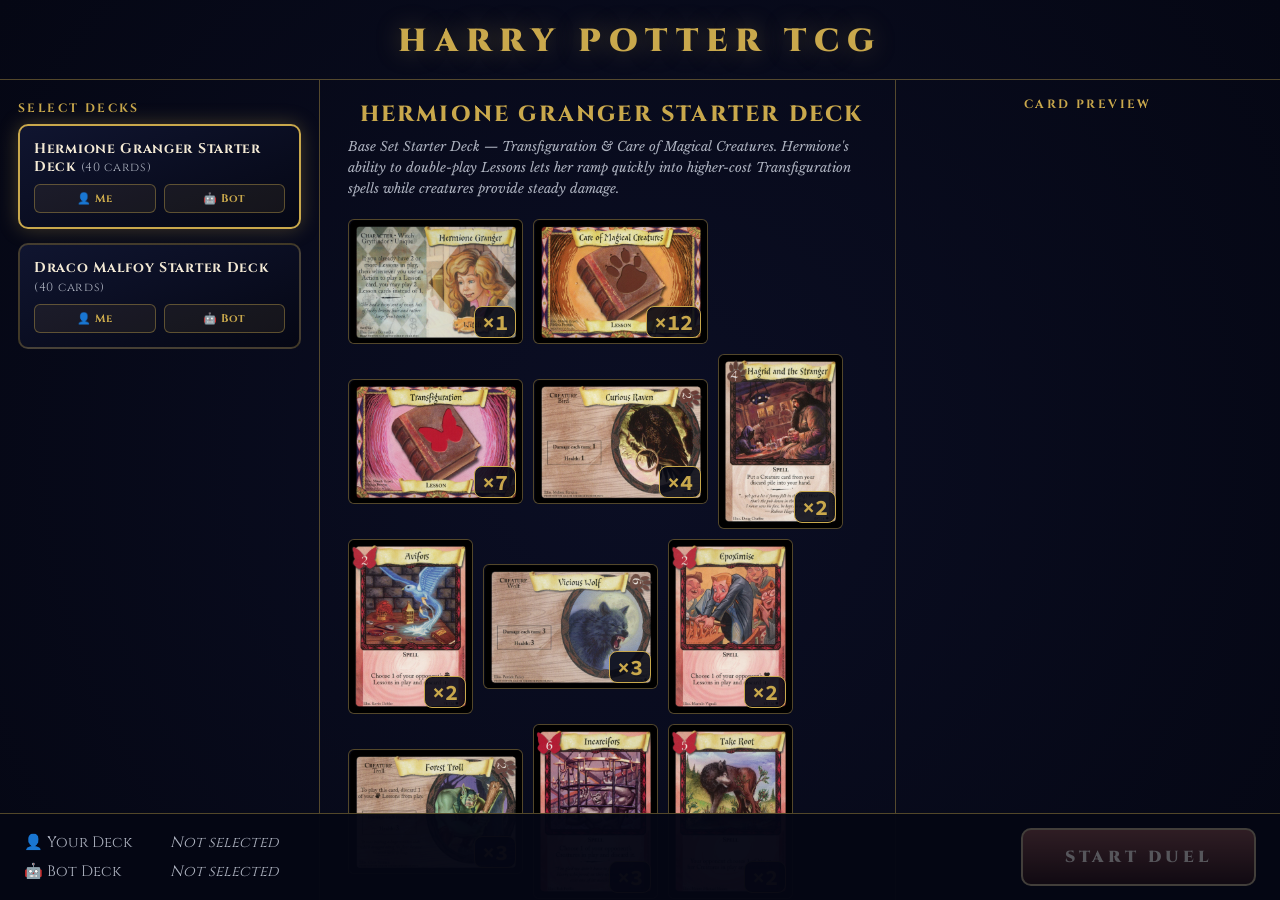
<file: index.html>
<!DOCTYPE html>
<html lang="en">
<head>
  <meta charset="UTF-8">
  <meta name="viewport" content="width=device-width, initial-scale=1.0">
  <title>Harry Potter TCG</title>
  <link rel="preconnect" href="https://fonts.googleapis.com">
  <link rel="preconnect" href="https://fonts.gstatic.com" crossorigin>
  <link href="https://fonts.googleapis.com/css2?family=Cinzel:wght@400;600;700;800&family=Libre+Baskerville:ital,wght@0,400;0,700;1,400&family=Source+Code+Pro:wght@400;600;700&display=swap" rel="stylesheet">
  <link rel="stylesheet" href="css/base.css">
  <link rel="stylesheet" href="css/sidebar.css">
  <link rel="stylesheet" href="css/board.css">
  <link rel="stylesheet" href="css/cards.css">
  <link rel="stylesheet" href="css/overlays.css">
  <link rel="stylesheet" href="css/modals.css">
  <script src="js/version.js"></script>
</head>
<body>

<script>
  // Redirect to deck selection if no deck choice has been made yet
  if (!localStorage.getItem(STORAGE_KEY)) {
    location.replace('deck_select.html');
  }
</script>

<!-- Game Over Screen -->
<div class="overlay" id="gameover-screen" style="display:none">
  <div class="overlay-box">
    <div class="overlay-title" id="gameover-title"></div>
    <div class="overlay-subtitle" id="gameover-subtitle"></div>
    <div class="gameover-stats" id="gameover-stats"></div>
    <button class="overlay-btn" onclick="UI.restartGame()">PLAY AGAIN</button>
    <button class="overlay-btn ghost-btn" onclick="UI.changeDecks()">CHANGE DECKS</button>
  </div>
</div>

<!-- Hermione Ability Prompt -->
<div id="hermione-prompt">
  <span>Hermione: Play a second lesson for free?</span>
  <button class="hermione-btn" id="btn-hermione-skip" onclick="UI.hermioneSkip()">Skip</button>
</div>

<!-- Target Selection Banner -->
<div id="target-banner">
  <span>Choose a target for your spell</span>
  <button class="hermione-btn" onclick="UI.cancelTargetMode()">Cancel</button>
</div>

<!-- Take Root: opponent-forced creature discard prompt -->
<div id="take-root-banner">
  <span>Take Root — choose one of your creatures to discard</span>
</div>

<!-- Spell Staging (injected by JS) -->
<div id="spell-staging-container"></div>

<!-- ══════════════════════════════════════════
     MAIN BOARD
     ══════════════════════════════════════════ -->
<main class="board-main">

  <!-- Bot Hand (top) -->
  <div class="bot-hand-row" id="bot-hand-row">
    <div class="play-area-deck-name bot-area-name" id="bot-deck-name">BOT</div>
    <div class="bot-hand-fan" id="bot-hand"></div>
  </div>

  <!-- Bot Board Half -->
  <div class="board-half" id="bot-board-half">
    <div class="board-zone char-zone" id="bot-character-zone">
      <span class="zone-title">Character</span>
      <div class="char-card bot-char" id="bot-character-card"></div>
    </div>
    <div class="lessons-panel" id="bot-lessons-zone">
      <span class="zone-title">Lessons</span>
    </div>
    <div class="board-zones-center">
      <div class="board-zone" id="bot-creatures-zone">
        <span class="zone-title">Creatures</span>
      </div>
    </div>
    <div class="edge-pile">
      <div class="pile-card discard-card" id="bot-discard">
        <span class="zone-title">Discard</span>
        <span class="pile-badge discard-badge" id="bot-discard-count">0</span>
      </div>
      <div class="pile-card deck-card" id="bot-deck">
        <span class="pile-badge" id="bot-deck-count">40</span>
      </div>
    </div>
  </div>

  <!-- Center Strip -->
  <div class="center-strip">
    <div class="action-indicator" id="action-indicator">
      <div class="big-action-dot" id="big-action-dot-1"></div>
      <div class="big-action-dot" id="big-action-dot-2"></div>
    </div>
  </div>

  <!-- Player Board Half -->
  <div class="board-half" id="player-board-half">
    <div class="board-zone char-zone" id="player-character-zone">
      <span class="zone-title">Character</span>
      <div class="char-card player-char" id="player-character-card"></div>
    </div>
    <div class="lessons-panel" id="player-lessons-zone">
      <span class="zone-title">Lessons</span>
    </div>
    <div class="board-zones-center">
      <div class="board-zone" id="player-creatures-zone">
        <span class="zone-title">Creatures</span>
      </div>
    </div>
    <div class="edge-pile">
      <div class="pile-card deck-card player-deck-card" id="player-deck">
        <span class="pile-badge player-badge" id="player-deck-count">40</span>
      </div>
      <div class="pile-card discard-card player-discard-card" id="player-discard">
        <span class="zone-title">Discard</span>
        <span class="pile-badge player-badge discard-badge" id="player-discard-count">0</span>
      </div>
    </div>
  </div>

  <!-- Player Hand (bottom) -->
  <div class="player-hand-row" id="player-hand-row">
    <div class="play-area-deck-name player-area-name" id="player-deck-name">YOU</div>
    <div class="player-hand-fan" id="player-hand"></div>
    <div class="play-area-controls">
      <button class="ctrl-btn" id="btn-draw" disabled onclick="UI.onDrawCard()">Draw (1)</button>
      <button class="ctrl-btn draw-btn" id="btn-end-turn" disabled onclick="UI.onEndTurn()">End Turn</button>
    </div>
  </div>

</main>

<!-- ══════════════════════════════════════════
     SIDEBAR — Bot info, Log, Player info
     ══════════════════════════════════════════ -->
<aside class="sidebar-left">

  <!-- Game Log -->
  <div class="log-section">
    <div class="log-header-bar">
      <span class="log-title">Duel Log</span>
      <span class="log-turn" id="log-turn">Turn 1</span>
    </div>
    <div id="game-log"></div>
  </div>

</aside>

<div id="card-hover-preview"></div>

<!-- Discard Viewer Modal -->
<div class="discard-viewer-overlay" id="discard-viewer" style="display:none">
  <div class="discard-viewer-modal">
    <div class="discard-viewer-header">
      <h2 class="discard-viewer-title" id="discard-viewer-title">Discard Pile</h2>
      <button class="discard-viewer-close" id="discard-viewer-close" type="button">&times;</button>
    </div>
    <div class="discard-viewer-grid" id="discard-viewer-grid"></div>
  </div>
</div>

<script src="js/cards.js"></script>
<script src="js/game.js"></script>
<script src="js/bot.js"></script>
<script src="js/ui.js"></script>
</body>
</html>
</file>
<file: css/base.css>
/* ══════════════════════════════════════════════
   DESIGN TOKENS
   ══════════════════════════════════════════════ */
:root {
  --bg: #050714;
  --panel: rgba(10,14,39,0.9);
  --panel-dark: #070a1a;
  --gold: #c9a84c;
  --gold-glow: #e8a317;
  --bot-blue: #7b8ea0;
  --damage: #c0392b;
  --heal: #27ae60;
  --text: #e8e4d9;
  --text-dim: #aeb3c0;
  --parchment: #f4ead5;
  --parchment-dark: #d8cba8;

  /* card type borders */
  --c-creature: #a93226;
  --c-lesson-C: #3498db;
  --c-lesson-P: #9b59b6;
  --c-lesson-T: #e67e22;
  --c-lesson-F: #5a7a3a;
  --c-lesson-Q: #c9a84c;

  --f-heading: 'Cinzel', serif;
  --f-body: 'Libre Baskerville', serif;
  --f-mono: 'Source Code Pro', monospace;
}

*, *::before, *::after { box-sizing: border-box; margin: 0; padding: 0; }

body {
  background-color: var(--bg);
  background-image:
    radial-gradient(circle at 50% 50%, rgba(20,25,60,0.4) 0%, rgba(5,7,20,1) 100%);
  color: var(--text);
  font-family: var(--f-body);
  height: 100vh;
  width: 100vw;
  overflow: hidden;
  display: flex;
}
</file>
<file: css/sidebar.css>
/* ══════════════════════════════════════════════
   SIDEBAR — player panels, deck-life, log, controls
   ══════════════════════════════════════════════ */

.sidebar-left {
  width: 280px;
  height: 100%;
  background: var(--panel-dark);
  border-left: 1px solid rgba(201,168,76,0.2);
  display: flex;
  flex-direction: column;
  z-index: 30;
  flex-shrink: 0;
}

.player-panel {
  padding: 16px;
  border-bottom: 1px solid rgba(201,168,76,0.1);
}
.player-panel.bottom-panel {
  border-bottom: none;
  border-top: 1px solid rgba(201,168,76,0.2);
}

.panel-header {
  display: flex;
  align-items: center;
  gap: 12px;
  margin-bottom: 12px;
}
.panel-avatar {
  width: 48px;
  height: 48px;
  border-radius: 50%;
  border: 2px solid var(--bot-blue);
  background: #1e253c;
  display: flex;
  align-items: center;
  justify-content: center;
  font-size: 24px;
  flex-shrink: 0;
}
.panel-avatar.player-avatar {
  width: 52px;
  height: 52px;
  border-color: var(--gold);
  background: #3d2510;
  box-shadow: 0 0 15px rgba(201,168,76,0.4);
}
.panel-name {
  font-family: var(--f-heading);
  font-weight: 700;
  font-size: 13px;
  text-transform: uppercase;
  letter-spacing: 0.1em;
}
.panel-name.bot { color: var(--bot-blue); }
.panel-name.player { color: var(--gold); font-size: 16px; }
.panel-meta {
  font-family: var(--f-mono);
  font-size: 10px;
  color: var(--text-dim);
  margin-top: 4px;
  display: flex;
  justify-content: space-between;
  align-items: center;
}
.power-pips {
  display: flex;
  gap: 6px;
}
.power-pip {
  font-weight: 700;
  font-size: 11px;
}

/* ── Deck life meter ── */
.deck-life-section { margin-top: 4px; }
.deck-life-header {
  display: flex;
  justify-content: space-between;
  align-items: flex-end;
  margin-bottom: 4px;
}
.deck-life-label {
  font-size: 9px;
  text-transform: uppercase;
  letter-spacing: -0.05em;
  color: var(--text-dim);
  font-weight: 700;
  font-family: var(--f-mono);
}
.deck-life-number {
  font-family: var(--f-heading);
  font-size: 20px;
  color: var(--text);
}
.deck-life-number.player-deck {
  font-size: 28px;
  font-weight: 700;
}
.deck-life-number.critical {
  color: var(--damage);
  filter: drop-shadow(0 0 8px rgba(192,57,43,0.5));
}
.deck-life-number.warning { color: var(--gold-glow); }
.deck-life-meter {
  height: 4px;
  background: #1a1a1a;
  border-radius: 2px;
  overflow: hidden;
  border: 1px solid rgba(255,255,255,0.05);
}
.deck-life-meter.player-meter { height: 8px; }
.deck-life-fill {
  height: 100%;
  transition: width 0.4s ease;
  border-radius: 2px;
}
.deck-life-fill.bot-fill    { background: var(--bot-blue); }
.deck-life-fill.player-fill { background: linear-gradient(90deg, var(--damage), #e74c3c); }
.deck-life-fill.healthy     { background: var(--heal); }
.deck-life-fill.warning     { background: var(--gold-glow); }

/* ── Game log ── */
.log-section {
  flex: 1;
  display: flex;
  flex-direction: column;
  overflow: hidden;
  background: rgba(0,0,0,0.1);
}
.log-header-bar {
  padding: 6px 14px;
  background: rgba(0,0,0,0.3);
  border-bottom: 1px solid rgba(201,168,76,0.05);
  display: flex;
  justify-content: space-between;
  align-items: center;
}
.log-title {
  font-family: var(--f-heading);
  font-size: 10px;
  color: var(--gold);
  letter-spacing: 0.1em;
  text-transform: uppercase;
}
.log-turn {
  font-family: var(--f-mono);
  font-size: 14px;
  color: var(--text-dim);
}
#game-log {
  flex: 1;
  overflow-y: auto;
  padding: 12px;
  display: flex;
  flex-direction: column;
  gap: 6px;
  min-height: 0;
  font-family: var(--f-mono);
  font-size: 11px;
  line-height: 1.6;
}
#game-log::-webkit-scrollbar { width: 4px; }
#game-log::-webkit-scrollbar-track { background: rgba(0,0,0,0.1); }
#game-log::-webkit-scrollbar-thumb { background: rgba(201,168,76,0.2); border-radius: 2px; }

.log-entry {
  padding: 4px 0 4px 12px;
  border-left: 2px solid rgba(255,255,255,0.1);
  color: var(--text);
}
.log-entry.phase  { color: var(--gold); font-weight: 700; border-left-color: var(--gold); }
.log-entry.system {
  color: #ffd700;
  font-weight: 700;
  border-left-color: #ffd700;
  background: rgba(255,215,0,0.05);
  border-radius: 0 4px 4px 0;
}
.log-entry.damage {
  color: #ff9090;
  border-left-color: var(--damage);
  background: rgba(192,57,43,0.05);
  font-weight: 700;
  border-radius: 0 4px 4px 0;
  padding: 6px 4px 6px 12px;
}
.log-entry.draw   { color: #90c8ff; border-left-color: var(--bot-blue); }
.log-entry.action { color: var(--text); border-left-color: rgba(255,255,255,0.2); }

/* ── Controls ── */
.play-area-controls {
  position: absolute;
  bottom: 16px;
  right: 16px;
  display: flex;
  flex-direction: column;
  gap: 10px;
  z-index: 20;
}
.ctrl-btn {
  padding: 12px 24px;
  background: rgba(0,0,0,0.6);
  border: 1px solid rgba(123,142,160,0.4);
  color: var(--text-dim);
  font-family: var(--f-heading);
  font-size: 15px;
  letter-spacing: 0.12em;
  text-transform: uppercase;
  border-radius: 4px;
  cursor: pointer;
  transition: all 0.2s;
  display: flex;
  align-items: center;
  justify-content: center;
  gap: 6px;
}
.ctrl-btn:hover:not(:disabled) { color: white; border-color: var(--bot-blue); }
.ctrl-btn.draw-btn {
  background: rgba(201,168,76,0.1);
  border-color: rgba(201,168,76,0.4);
  color: var(--gold);
}
.ctrl-btn.draw-btn:hover:not(:disabled) { background: rgba(201,168,76,0.2); }
.ctrl-btn:disabled { opacity: 0.3; cursor: not-allowed; }
</file>
<file: css/board.css>
/* ══════════════════════════════════════════════
   MAIN BOARD
   ══════════════════════════════════════════════ */
.board-main {
  flex: 1;
  display: flex;
  flex-direction: column;
  position: relative;
  overflow: hidden;
  padding: 0;
}

/* ── Bot hand (top) ── */
.bot-hand-row {
  height: 10vh;
  display: flex;
  justify-content: center;
  align-items: flex-end;
  padding-bottom: 4px;
  overflow: hidden;
  position: relative;
}
.bot-hand-fan {
  display: flex;
  align-items: flex-end;
  gap: 6px;
}

.deck-back-card {
  width: 100px;
  height: 140px;
  border-radius: 4px;
  background: url('../assets/cards/cardback.webp') center/cover no-repeat;
  border: none;
  box-shadow: 0 4px 8px rgba(0,0,0,0.5);
  position: relative;
  overflow: hidden;
  transform: rotate(180deg);
}

/* ── Board halves ── */
.board-half {
  height: 34vh;
  display: flex;
  align-items: center;
  gap: 28px;
  padding: 8px 0;
  transition: background 0.3s ease;
}
.board-half.active-turn-player {
  background: rgba(180,140,40,0.14);
}
.board-half.active-turn-bot {
  background: rgba(60,100,160,0.16);
}
.bot-hand-row,
.player-hand-row {
  transition: background 0.3s ease;
}
.bot-hand-row.active-turn-bot {
  background: rgba(60,100,160,0.16);
}
.player-hand-row.active-turn-player {
  background: rgba(180,140,40,0.14);
}

.edge-pile {
  width: 110px;
  display: flex;
  flex-direction: column;
  align-items: center;
  gap: 10px;
  flex-shrink: 0;
}
.pile-card {
  width: 100px;
  height: 140px;
  border-radius: 4px;
  position: relative;
  box-shadow: 0 10px 20px rgba(0,0,0,0.7), inset 0 1px 1px rgba(255,255,255,0.1);
}
.pile-card.deck-card {
  background: url('../assets/cards/cardback.webp') center/cover no-repeat;
  border: none;
}
.pile-card.deck-card.player-deck-card {
  box-shadow: 0 10px 20px rgba(0,0,0,0.7), 0 0 10px rgba(201,168,76,0.3);
}
.pile-card.discard-card {
  background: #0f1225;
  border: 1px solid rgba(123,142,160,0.3);
  display: flex;
  align-items: center;
  justify-content: center;
  overflow: hidden;
}
.pile-card.discard-card.player-discard-card { border-color: rgba(201,168,76,0.3); }

.discard-top-img {
  width: 100%;
  height: 100%;
  object-fit: cover;
  object-position: center;
  border-radius: 3px;
  display: block;
}

.pile-badge {
  position: absolute;
  top: -8px;
  left: -8px;
  background: #0f1225;
  border: 1px solid var(--bot-blue);
  color: var(--text);
  font-family: var(--f-mono);
  font-size: 10px;
  font-weight: 700;
  width: 24px;
  height: 24px;
  border-radius: 50%;
  display: flex;
  align-items: center;
  justify-content: center;
  z-index: 5;
}
.pile-badge.player-badge {
  border-color: var(--gold);
  color: var(--gold);
  font-weight: 700;
  box-shadow: 0 0 8px rgba(201,168,76,0.3);
}
.pile-badge.discard-badge {
  top: auto; left: auto; bottom: 5px; right: 6px;
  width: auto; height: auto;
  border-radius: 8px;
  padding: 1px 7px;
  font-size: 22px;
  background: rgba(5,7,20,0.88);
  border-color: var(--gold);
  color: var(--gold);
  line-height: 1.3;
}

/* ── Deck count: dark pill centered on card ── */
.deck-card .pile-badge {
  position: absolute;
  top: 50%;
  left: 50%;
  transform: translate(-50%, -50%);
  width: auto;
  height: auto;
  padding: 4px 14px;
  border-radius: 6px;
  background: rgba(0, 0, 0, 0.75);
  backdrop-filter: blur(4px);
  border: 1px solid rgba(255,255,255,0.1);
  font-family: var(--f-heading);
  font-size: 30px;
  font-weight: 700;
  color: #4caf50;
  text-shadow: 0 0 12px rgba(76,175,80,0.8);
  display: flex;
  align-items: center;
  justify-content: center;
  white-space: nowrap;
}
.deck-card .pile-badge.deck-warning {
  color: #f5c518;
  text-shadow: 0 0 10px rgba(245,197,24,0.7);
}
.deck-card .pile-badge.deck-danger {
  color: #e53935;
  text-shadow: 0 0 10px rgba(229,57,53,0.7);
}

.zone-title {
  position: absolute;
  top: -10px;
  left: 3px;
  font-family: var(--f-heading);
  font-size: 8px;
  text-transform: uppercase;
  letter-spacing: 0.2em;
  color: rgba(201,168,76,0.75);
  padding: 0 5px;
  white-space: nowrap;
}

.board-zones-center {
  flex: 1;
  display: flex;
  flex-direction: column;
  justify-content: center;
  align-self: center;
  height: 130px;
}
.board-zones-center .board-zone {
  flex: 1;
  min-height: 0;
}

/* Character zone: sized to hug the char-card */
.char-zone {
  flex-shrink: 0;
  padding: 16px 12px 12px;
  align-self: center;
}
.board-zone {
  background: rgba(0,0,0,0.2);
  border-radius: 8px;
  border: 1px solid rgba(201,168,76,0.1);
  position: relative;
  display: flex;
  gap: 10px;
  padding: 16px 14px 12px;
  min-width: 100px;
  min-height: 100px;
  align-items: center;
}

/* ── Card thumbnail (creatures on board) ── */
.card-thumb {
  width: 100px;
  height: 140px;
  border-radius: 4px;
  position: relative;
  background: #1a2035;
  border: 2px solid #444;
  cursor: pointer;
  transition: all 0.2s cubic-bezier(0.25,0.8,0.25,1);
  flex-shrink: 0;
  box-shadow: 0 4px 8px rgba(0,0,0,0.5);
  display: flex;
  flex-direction: column;
  overflow: hidden;
}
.card-thumb:hover {
  transform: translateY(-5px) scale(1.05);
  z-index: 50;
  box-shadow: 0 8px 16px rgba(0,0,0,0.7), 0 0 10px rgba(201,168,76,0.3);
}
.card-thumb.target-available {
  border-color: var(--damage) !important;
  box-shadow: 0 0 14px rgba(192,57,43,0.7);
  animation: pulse-red 1s infinite;
  cursor: crosshair;
}

/* ── Character card ── */
.char-card {
  width: 100px;
  height: 140px;
  border-radius: 8px;
  display: flex;
  flex-direction: column;
  align-items: center;
  padding: 0;
  background: linear-gradient(135deg, #1a2035 0%, #0a0e17 100%);
  flex-shrink: 0;
  overflow: hidden;
  cursor: pointer;
  position: relative;
}
.char-card:hover { box-shadow: 0 0 24px rgba(201,168,76,0.5); }
.char-card.player-char {
  border: 2px solid var(--gold);
  box-shadow: 0 0 20px rgba(201,168,76,0.4);
}
.char-card.bot-char {
  border: 2px solid var(--bot-blue);
  box-shadow: 0 0 20px rgba(123,142,160,0.4);
}

/* ── Stat badges on creature thumbnails ── */
.stat-badge {
  position: absolute;
  width: auto;
  height: auto;
  border-radius: 8px;
  padding: 1px 7px;
  display: flex;
  align-items: center;
  justify-content: center;
  font-size: 20px;
  font-weight: 700;
  font-family: var(--f-mono);
  background: rgba(5,7,20,0.88);
  border: 1px solid rgba(255,255,255,0.3);
  z-index: 10;
  line-height: 1.3;
  white-space: nowrap;
}
.cost-badge        { top: 4px; left: 4px; color: #f1c40f; border-color: rgba(241,196,15,0.6); }
.dmg-badge         { bottom: 4px; left: 4px; color: #e74c3c; border-color: rgba(231,76,60,0.6); }
.hp-badge          { bottom: 4px; right: 4px; color: #5b9fdb; border-color: rgba(91,159,219,0.6); }
.dmg-counter-badge { top: 4px; right: 4px; color: #e74c3c; border-color: rgba(231,76,60,0.5); }

/* ── Lessons icon panel (compact, next to char card) ── */
.lessons-panel {
  width: 64px;
  height: 130px;
  align-self: center;
  flex-shrink: 0;
  border-radius: 8px;
  background: rgba(0,0,0,0.2);
  border: 1px solid rgba(201,168,76,0.1);
  display: flex;
  flex-direction: column;
  align-items: center;
  justify-content: center;
  gap: 14px;
  padding: 20px 6px 10px;
  position: relative;
}

.lesson-icon-item {
  display: flex;
  flex-direction: row;
  align-items: center;
  gap: 6px;
  cursor: pointer;
}
.lesson-icon-item:hover { opacity: 0.85; }

.lesson-icon-img {
  width: 30px;
  height: 30px;
  object-fit: contain;
  filter: drop-shadow(0 2px 4px rgba(0,0,0,0.75));
  flex-shrink: 0;
}

.lesson-icon-count {
  font-family: var(--f-heading);
  font-size: 20px;
  font-weight: 700;
  letter-spacing: 0.08em;
  line-height: 1;
}
/* Lesson type colors */
.lesson-type-c { color: #2763a0; text-shadow: 0 0 6px rgba(39,99,160,0.5); }   /* Charms — blue */
.lesson-type-t { color: #b04248; text-shadow: 0 0 6px rgba(176,66,72,0.5); }   /* Transfiguration — orange/red */
.lesson-type-f { color: #886b49; text-shadow: 0 0 6px rgba(136,107,73,0.5); }  /* CoMC — brown/green */
.lesson-type-p { color: #43965b; text-shadow: 0 0 6px rgba(67,150,91,0.5); }  /* Potions — purple */
.lesson-type-q { color: #deb347; text-shadow: 0 0 6px rgba(222,179,71,0.5); } /* Quidditch — gold */

/* ── Center strip: just the dividing line ── */
.center-strip {
  height: 0;
  position: relative;
  border-top: 1px solid rgba(201,168,76,0.25);
  overflow: visible;
  z-index: 15;
}
.action-indicator {
  position: absolute;
  left: 122px;
  top: 0;
  transform: translate(-50%, -50%);
  display: flex;
  gap: 16px;
  z-index: 20;
  pointer-events: none;
}
.big-action-dot {
  width: 52px;
  height: 52px;
  border-radius: 50%;
  background: rgba(15,18,37,0.9);
  border: 2px solid rgba(201,168,76,0.25);
  box-shadow: 0 6px 20px rgba(0,0,0,0.8), inset 0 1px 2px rgba(255,255,255,0.08);
  transition: all 0.3s ease;
}
.big-action-dot.filled {
  background: radial-gradient(circle at 35% 30%, #ffe59b, #c9a84c 55%, #7a5a1a);
  border-color: rgba(255,255,255,0.55);
  box-shadow: 0 0 24px rgba(232,163,23,0.75), 0 6px 18px rgba(0,0,0,0.7);
}
.big-action-dot.bot-filled {
  background: radial-gradient(circle at 35% 30%, #c2d5e6, #7b8ea0 55%, #3a4a5c);
  border-color: rgba(255,255,255,0.5);
  box-shadow: 0 0 22px rgba(123,142,160,0.7), 0 6px 18px rgba(0,0,0,0.7);
}
.big-action-dot.spent {
  opacity: 0.25;
  box-shadow: 0 4px 10px rgba(0,0,0,0.6);
}

/* ── Player hand (bottom) ── */
.player-hand-row {
  height: 20vh;
  display: flex;
  align-items: flex-end;
  justify-content: center;
  padding-bottom: 0;
  overflow-x: auto;
  overflow-y: hidden;
  position: relative;
}
.player-hand-fan { display: flex; align-items: flex-end; gap: 8px; }

.play-area-deck-name {
  position: absolute;
  left: 16px;
  max-width: 200px;
  font-family: var(--f-heading);
  font-size: 20px;
  font-weight: 700;
  letter-spacing: 0.08em;
  text-transform: uppercase;
  line-height: 1.15;
  pointer-events: none;
  z-index: 10;
}
.bot-area-name {
  top: 8px;
  color: var(--bot-blue);
  text-shadow: 0 0 16px rgba(100,160,220,0.5);
}
.player-area-name {
  bottom: 16px;
  color: var(--gold);
  text-shadow: 0 0 16px rgba(201,168,76,0.5);
}

.hand-card {
  width: 100px;
  height: 140px;
  border-radius: 6px;
  transition: all 0.3s cubic-bezier(0.34,1.56,0.64,1);
  cursor: pointer;
  position: relative;
  background: #1a2035;
  border: 2px solid var(--gold);
  box-shadow: 0 10px 20px rgba(0,0,0,0.8);
  display: flex;
  flex-direction: column;
  overflow: hidden;
  flex-shrink: 0;
}
.hand-card:hover {
  transform: translateY(-14px) scale(1.05);
  z-index: 100;
  box-shadow: 0 16px 32px rgba(0,0,0,0.9), 0 0 16px rgba(232,163,23,0.3);
}
.hand-card.unaffordable { opacity: 0.45; filter: grayscale(0.8); cursor: not-allowed; }
.hand-card.highlighted  { border-color: var(--gold-glow) !important; box-shadow: 0 0 30px rgba(232,163,23,0.6) !important; }

@keyframes pulse-red {
  0%,100% { box-shadow: 0 0 10px rgba(192,57,43,0.5); }
  50%     { box-shadow: 0 0 22px rgba(192,57,43,0.9); }
}
</file>
<file: css/cards.css>
/* ══════════════════════════════════════════════
   CARD IMAGES — sizing, horizontal rotation, hover preview
   ══════════════════════════════════════════════ */

/* Base: portrait cards fill their container */
.hand-card-img, .thumb-img, .lesson-stack-img, .char-card-img {
  width: 100%;
  height: 100%;
  object-fit: cover;
  border-radius: inherit;
  display: block;
}

/* Landscape card containers (all share ratio W/H = 1.4) */
.hand-card.horizontal    { width: 140px; height: 100px; }
.card-thumb.horizontal   { width: 140px; height: 100px; }
.lesson-stack.horizontal { width: 140px; height: 100px; }
.char-card.horizontal    { width: 140px; height: 100px; }

/* Horizontal image trick:
   Give the img portrait CSS dims (swapped from landscape container) so object-fit:cover
   fills it as a portrait, then translate+rotate maps it to fill the landscape slot.
   width  = H/W * 100% = 71.43%  (= 90/126 = 60/84 = 100/140)
   height = W/H * 100% = 140%    (= 126/90 = 84/60 = 140/100) */
.hand-card-img.horizontal,
.thumb-img.horizontal,
.lesson-stack-img.horizontal,
.char-card-img.horizontal {
  position: absolute;
  top: 50%;
  left: 50%;
  width: 71.43%;
  height: 140%;
  transform: translate(-50%, -50%) rotate(90deg);
  border-radius: 0;
}

.spell-staging-img {
  width: 180px;
  border-radius: 12px;
  border: 3px solid var(--heal);
  box-shadow: 0 0 40px rgba(39,174,96,0.4);
  display: block;
}

/* ── Card hover preview (floating, left-center) ── */
#card-hover-preview {
  position: fixed;
  right: 400px;
  top: 45%;
  transform: translateY(-50%);
  z-index: 3000;
  pointer-events: none;
  display: none;
  width: 372px;
  height: 520px;
  border-radius: 14px;
  overflow: hidden;
  box-shadow: 0 24px 64px rgba(0,0,0,0.95), 0 0 0 2px rgba(201,168,76,0.4);
}
#card-hover-preview.visible { display: block; }
#card-hover-preview.horizontal {
  width: 520px;
  height: 372px;
}
#card-hover-preview img {
  width: 100%;
  height: 100%;
  object-fit: cover;
  display: block;
}
#card-hover-preview.horizontal img {
  position: absolute;
  top: 50%;
  left: 50%;
  width: 71.43%;
  height: 140%;
  transform: translate(-50%, -50%) rotate(90deg);
  object-fit: cover;
}
</file>
<file: css/overlays.css>
/* ══════════════════════════════════════════════
   OVERLAYS — game-over, prompts, banners, spell staging
   ══════════════════════════════════════════════ */
.overlay {
  position: fixed;
  inset: 0;
  background: rgba(5,7,20,0.9);
  display: flex;
  align-items: center;
  justify-content: center;
  z-index: 1000;
}
.overlay-box {
  background: linear-gradient(160deg, #101530 0%, #050714 100%);
  border: 2px solid var(--gold);
  border-radius: 16px;
  padding: 32px 40px;
  text-align: center;
  max-width: 420px;
  box-shadow: 0 0 60px rgba(201,168,76,0.3);
}
.overlay-title {
  font-family: var(--f-heading);
  font-size: 28px;
  font-weight: 900;
  color: var(--gold);
  margin-bottom: 12px;
  letter-spacing: 0.2em;
}
.overlay-subtitle {
  font-size: 15px;
  color: var(--text);
  margin-bottom: 24px;
  opacity: 0.8;
  line-height: 1.6;
}
.overlay-btn {
  width: 100%;
  padding: 14px;
  background: linear-gradient(180deg, var(--damage), #450a0a);
  border: 2px solid var(--gold);
  border-radius: 10px;
  color: var(--parchment);
  font-family: var(--f-heading);
  font-size: 16px;
  font-weight: 900;
  letter-spacing: 0.2em;
  cursor: pointer;
  transition: all 0.2s;
}
.overlay-btn:hover { filter: brightness(1.15); box-shadow: 0 0 20px rgba(192,57,43,0.5); }
.overlay-btn.ghost-btn {
  margin-top: 10px;
  background: transparent;
  border-color: rgba(201,168,76,0.5);
  color: var(--gold);
  font-size: 13px;
}
.overlay-btn.ghost-btn:hover { box-shadow: 0 0 16px rgba(201,168,76,0.4); }
.gameover-stats {
  font-family: var(--f-mono);
  font-size: 12px;
  color: var(--text-dim);
  margin-bottom: 16px;
  display: flex;
  flex-direction: column;
  gap: 4px;
}

/* ── Hermione bonus lesson prompt ── */
#hermione-prompt {
  position: fixed;
  bottom: 22vh;
  left: 50%;
  transform: translateX(-50%);
  background: var(--panel-dark);
  border: 2px solid var(--gold);
  border-radius: 10px;
  padding: 8px 14px;
  z-index: 500;
  font-size: 12px;
  color: var(--gold);
  display: none;
  align-items: center;
  gap: 8px;
  box-shadow: 0 0 20px rgba(201,168,76,0.4);
  font-family: var(--f-body);
}
#hermione-prompt.visible { display: flex; }
.hermione-btn {
  padding: 3px 8px;
  background: rgba(201,168,76,0.1);
  border: 1px solid rgba(201,168,76,0.4);
  color: var(--gold);
  border-radius: 4px;
  cursor: pointer;
  font-size: 10px;
  font-family: var(--f-heading);
}
.hermione-btn:hover { background: rgba(201,168,76,0.2); }

/* ── Take Root: forced opponent creature-discard prompt ── */
#take-root-banner {
  position: fixed;
  top: 50%;
  left: 50%;
  transform: translate(-50%, -50%);
  background: rgba(74, 20, 140, 0.92);
  border: 2px solid var(--gold);
  border-radius: 10px;
  padding: 8px 20px;
  z-index: 500;
  font-size: 13px;
  font-weight: 700;
  font-family: var(--f-heading);
  color: var(--text);
  display: none;
  align-items: center;
  gap: 10px;
}
#take-root-banner.visible { display: flex; }

/* ── Target selection banner ── */
#target-banner {
  position: fixed;
  top: 50%;
  left: 50%;
  transform: translate(-50%, -50%);
  background: rgba(192,57,43,0.92);
  border: 2px solid var(--gold);
  border-radius: 10px;
  padding: 8px 20px;
  z-index: 500;
  font-size: 13px;
  font-weight: 700;
  font-family: var(--f-heading);
  color: var(--text);
  display: none;
  align-items: center;
  gap: 10px;
}
#target-banner.visible { display: flex; }

/* ── Flying card play animation ── */
.flying-card {
  position: fixed;
  pointer-events: none;
  z-index: 2000;
  border-radius: 6px;
  overflow: hidden;
  transition: transform 0.45s cubic-bezier(0.25, 0.46, 0.45, 0.94), opacity 0.35s ease 0.1s;
  box-shadow: 0 8px 32px rgba(0,0,0,0.7), 0 0 0 2px rgba(201,168,76,0.4);
}
.flying-card img {
  width: 100%;
  height: 100%;
  object-fit: cover;
  display: block;
}
.flying-card.horizontal img {
  position: absolute;
  top: 50%; left: 50%;
  width: 71.43%;
  height: 140%;
  transform: translate(-50%, -50%) rotate(90deg);
  object-fit: cover;
}
.flying-card-back-inner {
  width: 100%;
  height: 100%;
  background: url('../assets/cards/cardback.webp') center/cover no-repeat;
}

/* ── Spell staging overlay ── */
.spell-spotlight {
  position: fixed;
  top: 50%;
  left: 50%;
  z-index: 400;
  pointer-events: none;
  animation: spell-appear 2.5s forwards;
}
@keyframes spell-appear {
  0%   { opacity: 0; transform: translate(-50%, -50%) scale(0.7) translateY(40px); filter: brightness(2) blur(5px); }
  15%  { opacity: 1; transform: translate(-50%, -50%) scale(1.1) translateY(0);    filter: brightness(1.2) blur(0); }
  25%  { transform: translate(-50%, -50%) scale(1); filter: brightness(1); }
  85%  { opacity: 1; transform: translate(-50%, -50%) scale(1); }
  100% { opacity: 0; transform: translate(-50%, -80%) scale(0.9); filter: blur(10px); }
}
</file>
<file: css/modals.css>
/* ══════════════════════════════════════════════
   DISCARD VIEWER MODAL
   ══════════════════════════════════════════════ */
.discard-viewer-overlay {
  position: fixed;
  inset: 0;
  background: rgba(5, 7, 20, 0.85);
  backdrop-filter: blur(4px);
  display: flex;
  align-items: center;
  justify-content: center;
  z-index: 2000;
}
.discard-viewer-modal {
  background: linear-gradient(160deg, #101530 0%, #050714 100%);
  border: 2px solid var(--gold);
  border-radius: 14px;
  box-shadow: 0 0 60px rgba(201,168,76,0.35), 0 20px 60px rgba(0,0,0,0.7);
  padding: 20px 24px 24px;
  max-width: min(90vw, 1100px);
  max-height: 88vh;
  display: flex;
  flex-direction: column;
}
.discard-viewer-header {
  display: flex;
  align-items: center;
  justify-content: space-between;
  margin-bottom: 16px;
  padding-bottom: 12px;
  border-bottom: 1px solid rgba(201,168,76,0.3);
}
.discard-viewer-title {
  font-family: var(--f-heading);
  font-size: 20px;
  font-weight: 800;
  color: var(--gold);
  letter-spacing: 0.15em;
  text-transform: uppercase;
  margin: 0;
}
.discard-viewer-close {
  background: transparent;
  border: 1px solid rgba(201,168,76,0.4);
  color: var(--gold);
  width: 36px;
  height: 36px;
  border-radius: 6px;
  font-size: 24px;
  line-height: 1;
  cursor: pointer;
  transition: all 0.15s;
  display: flex;
  align-items: center;
  justify-content: center;
}
.discard-viewer-close:hover {
  background: rgba(201,168,76,0.15);
  border-color: var(--gold);
}
.discard-viewer-grid {
  display: grid;
  grid-template-columns: repeat(auto-fill, 84px);
  gap: 16px;
  justify-content: center;
  overflow-y: auto;
  padding: 8px 4px;
}
.discard-viewer-grid:empty::after {
  content: 'No cards in discard pile.';
  color: var(--text-dim);
  font-family: var(--f-mono);
  font-size: 14px;
  grid-column: 1 / -1;
  text-align: center;
  padding: 24px;
}
.discard-grid-card {
  width: 84px;
  height: 118px;
  border-radius: 4px;
  overflow: hidden;
  cursor: pointer;
  background: #1a2035;
  border: 1px solid rgba(201,168,76,0.3);
  box-shadow: 0 4px 8px rgba(0,0,0,0.5);
  transition: transform 0.15s, box-shadow 0.15s;
  position: relative;
}
.discard-grid-card:hover {
  transform: translateY(-4px) scale(1.05);
  box-shadow: 0 8px 16px rgba(0,0,0,0.7), 0 0 12px rgba(201,168,76,0.4);
  z-index: 5;
}
.discard-grid-card img {
  width: 100%;
  height: 100%;
  object-fit: cover;
  display: block;
}
.discard-grid-card.horizontal img {
  width: 140%;
  height: 100%;
  margin-left: -20%;
}

/* ── Card-pick selection mode (Accio, Hagrid, etc.) ── */
.discard-grid-card.card-pick-selected {
  border-color: var(--gold);
  box-shadow: 0 0 14px rgba(201,168,76,0.7), 0 4px 8px rgba(0,0,0,0.5);
  outline: 2px solid var(--gold);
}
.card-pick-action-bar {
  display: flex;
  justify-content: flex-end;
  gap: 10px;
  margin-top: 14px;
  padding-top: 12px;
  border-top: 1px solid rgba(201,168,76,0.2);
}
</file>
<file: css/deck_select.css>
/* ══════════════════════════════════════════════
   DECK SELECTION SCREEN
   ══════════════════════════════════════════════ */
body {
  display: flex;
  flex-direction: column;
  overflow: hidden;
  height: 100vh;
}

.ds-page {
  flex: 1;
  display: flex;
  flex-direction: column;
  overflow: hidden;
}

.ds-header {
  text-align: center;
  margin-bottom: 0;
  padding: 20px 0 16px;
}
.ds-title {
  font-family: var(--f-heading);
  font-size: 32px;
  font-weight: 900;
  color: var(--gold);
  letter-spacing: 0.25em;
  text-transform: uppercase;
  text-shadow: 0 0 24px rgba(201,168,76,0.35);
}

.ds-divider {
  height: 1px;
  background: rgba(201,168,76,0.4);
  margin: 0;
}

/* ── Two-column layout ── */
.ds-layout {
  display: grid;
  grid-template-columns: 320px 1fr;
  gap: 0;
  flex: 1;
  overflow: hidden;
}

/* ── Left: deck list ── */
.ds-left-col {
  border-right: 1px solid rgba(201,168,76,0.4);
  padding: 20px 18px;
  overflow-y: auto;
}
.ds-deck-list {
  display: flex;
  flex-direction: column;
  gap: 14px;
}
.ds-section-label {
  font-family: var(--f-heading);
  font-size: 12px;
  font-weight: 700;
  color: var(--gold);
  letter-spacing: 0.2em;
  text-transform: uppercase;
  margin-bottom: 8px;
}

.ds-deck-row {
  background: linear-gradient(160deg, #101530 0%, #050714 100%);
  border: 2px solid rgba(201,168,76,0.3);
  border-radius: 10px;
  padding: 14px;
  cursor: pointer;
  transition: all 0.2s;
  position: relative;
}
.ds-deck-row:hover {
  border-color: rgba(201,168,76,0.7);
  transform: translateY(-1px);
}
.ds-deck-row.previewing {
  border-color: var(--gold);
  box-shadow: 0 0 20px rgba(201,168,76,0.3);
}
.ds-deck-row-name {
  font-family: var(--f-heading);
  font-size: 14px;
  font-weight: 700;
  color: var(--parchment);
  letter-spacing: 0.05em;
  margin-bottom: 8px;
  line-height: 1.3;
}
.ds-deck-row-count {
  font-weight: 400;
  font-size: 12px;
  color: var(--text-dim);
}

.ds-chip-row {
  display: flex;
  gap: 8px;
}
.ds-chip {
  flex: 1;
  padding: 6px 8px;
  background: rgba(201,168,76,0.08);
  border: 1px solid rgba(201,168,76,0.4);
  color: var(--gold);
  border-radius: 6px;
  cursor: pointer;
  font-size: 11px;
  font-family: var(--f-heading);
  font-weight: 700;
  letter-spacing: 0.05em;
  text-align: center;
  transition: all 0.15s;
}
.ds-chip:hover {
  background: rgba(201,168,76,0.18);
}
.ds-chip.active {
  background: var(--gold);
  color: #050714;
  box-shadow: 0 0 12px rgba(201,168,76,0.5);
}
.ds-chip.bot.active {
  background: var(--bot-blue);
  border-color: var(--bot-blue);
  box-shadow: 0 0 12px rgba(123,142,160,0.5);
}

/* ── Right: deck preview ── */
.ds-preview {
  display: grid;
  grid-template-columns: 60% 40%;
  overflow: hidden;
}

/* Left 60%: name, description, cards grid */
.ds-preview-main {
  padding: 20px 20px 0 28px;
  display: flex;
  flex-direction: column;
  overflow: hidden;
  border-right: 1px solid rgba(201,168,76,0.4);
}
.ds-preview-scroll {
  flex: 1;
  overflow-y: auto;
  padding-bottom: 100px;
}

/* Right 40%: hovered card full view */
.ds-card-spotlight {
  display: flex;
  flex-direction: column;
  padding: 16px 20px 100px;
  gap: 12px;
  overflow: hidden;
}
.ds-card-spotlight .ds-section-label {
  text-align: center;
  flex-shrink: 0;
}
.ds-spotlight-card-wrap {
  flex: 1;
  display: flex;
  align-items: center;
  justify-content: center;
  overflow: hidden;
  min-height: 0;
}
.ds-card-spotlight-inner {
  position: relative;
  border-radius: 12px;
  overflow: hidden;
  border: 2px solid rgba(201,168,76,0.5);
  box-shadow: 0 12px 48px rgba(0,0,0,0.8);
  transition: opacity 0.15s ease;
}
.ds-card-spotlight-inner.hidden {
  opacity: 0;
}
/* Landscape: fill width, height follows aspect ratio */
.ds-card-spotlight-inner.horizontal {
  width: 100%;
  aspect-ratio: 7 / 5;
  max-height: 100%;
}
.ds-card-spotlight-inner.horizontal img {
  position: absolute;
  top: 50%;
  left: 50%;
  width: 71.43%;
  height: 140%;
  transform: translate(-50%, -50%) rotate(90deg);
  object-fit: cover;
  display: block;
}
/* Portrait: fill height, width follows aspect ratio */
.ds-card-spotlight-inner.portrait {
  height: 100%;
  aspect-ratio: 5 / 7;
  max-width: 100%;
}
.ds-card-spotlight-inner.portrait img {
  width: 100%;
  height: 100%;
  object-fit: cover;
  display: block;
}
.ds-preview-scroll::-webkit-scrollbar {
  width: 6px;
}
.ds-preview-scroll::-webkit-scrollbar-track {
  background: var(--panel-dark);
}
.ds-preview-scroll::-webkit-scrollbar-thumb {
  background: rgba(201,168,76,0.5);
  border-radius: 3px;
}
.ds-preview-scroll::-webkit-scrollbar-thumb:hover {
  background: var(--gold);
}
.ds-preview-empty {
  margin: auto;
  color: var(--text-dim);
  font-style: italic;
  font-size: 14px;
}
.ds-preview-name {
  font-family: var(--f-heading);
  font-size: 22px;
  font-weight: 800;
  color: var(--gold);
  letter-spacing: 0.1em;
  text-transform: uppercase;
  text-align: center;
}
.ds-preview-desc {
  font-size: 13px;
  color: var(--text-dim);
  margin-top: 8px;
  line-height: 1.6;
  font-style: italic;
}


.ds-cards-grid {
  display: flex;
  flex-wrap: wrap;
  gap: 10px;
  align-items: center;
  align-content: start;
  margin-top: 20px;
}
/* Landscape card: 70% of standard TCG card at 96dpi rotated */
.ds-card {
  position: relative;
  width: 175px;
  height: 125px;
  flex-shrink: 0;
  border-radius: 6px;
  border: 1px solid rgba(201,168,76,0.4);
  overflow: hidden;
  background: #050714;
}
.ds-card img {
  position: absolute;
  top: 50%;
  left: 50%;
  width: 71.43%;
  height: 140%;
  transform: translate(-50%, -50%) rotate(90deg);
  object-fit: cover;
  display: block;
}
/* Portrait card: 70% of standard TCG card at 96dpi */
.ds-card.portrait {
  width: 125px;
  height: 175px;
}
.ds-card.portrait img {
  position: static;
  width: 100%;
  height: 100%;
  transform: none;
}
.ds-card-count {
  position: absolute;
  bottom: 5px;
  right: 6px;
  background: rgba(5,7,20,0.88);
  border: 1px solid var(--gold);
  color: var(--gold);
  font-family: var(--f-mono);
  font-weight: 700;
  font-size: 22px;
  padding: 1px 7px;
  border-radius: 8px;
  z-index: 2;
  line-height: 1.3;
}


/* ── Bottom action bar ── */
.ds-bottom-bar {
  position: fixed;
  bottom: 0;
  left: 0;
  right: 0;
  background: rgba(5,7,20,0.97);
  border-top: 1px solid rgba(201,168,76,0.4);
  padding: 14px 24px;
  display: flex;
  align-items: center;
  justify-content: space-between;
  gap: 24px;
  z-index: 100;
}
.ds-status {
  display: flex;
  flex-direction: column;
  gap: 8px;
}
.ds-status-line {
  display: flex;
  align-items: center;
  gap: 16px;
  font-family: var(--f-heading);
  font-size: 15px;
}
.ds-status-label {
  color: var(--text-dim);
  white-space: nowrap;
  min-width: 130px;
}
.ds-status-value {
  font-weight: 700;
  color: var(--gold);
}
.ds-status-line.bot .ds-status-value {
  color: var(--bot-blue);
}
.ds-status-line.empty .ds-status-value {
  color: var(--text-dim);
  font-weight: 400;
  font-style: italic;
}
.ds-check {
  color: var(--heal);
  font-weight: 900;
  margin-left: 6px;
}
.ds-status-line.empty .ds-check { display: none; }

.ds-start-btn {
  padding: 16px 42px;
  background: linear-gradient(180deg, var(--damage), #450a0a);
  border: 2px solid var(--gold);
  border-radius: 10px;
  color: var(--parchment);
  font-family: var(--f-heading);
  font-size: 16px;
  font-weight: 900;
  letter-spacing: 0.25em;
  cursor: pointer;
  transition: all 0.2s;
}
.ds-start-btn:hover:not(:disabled) {
  filter: brightness(1.15);
  box-shadow: 0 0 24px rgba(192,57,43,0.6);
}
.ds-start-btn:disabled {
  opacity: 0.35;
  cursor: not-allowed;
  filter: grayscale(0.6);
}
</file>
